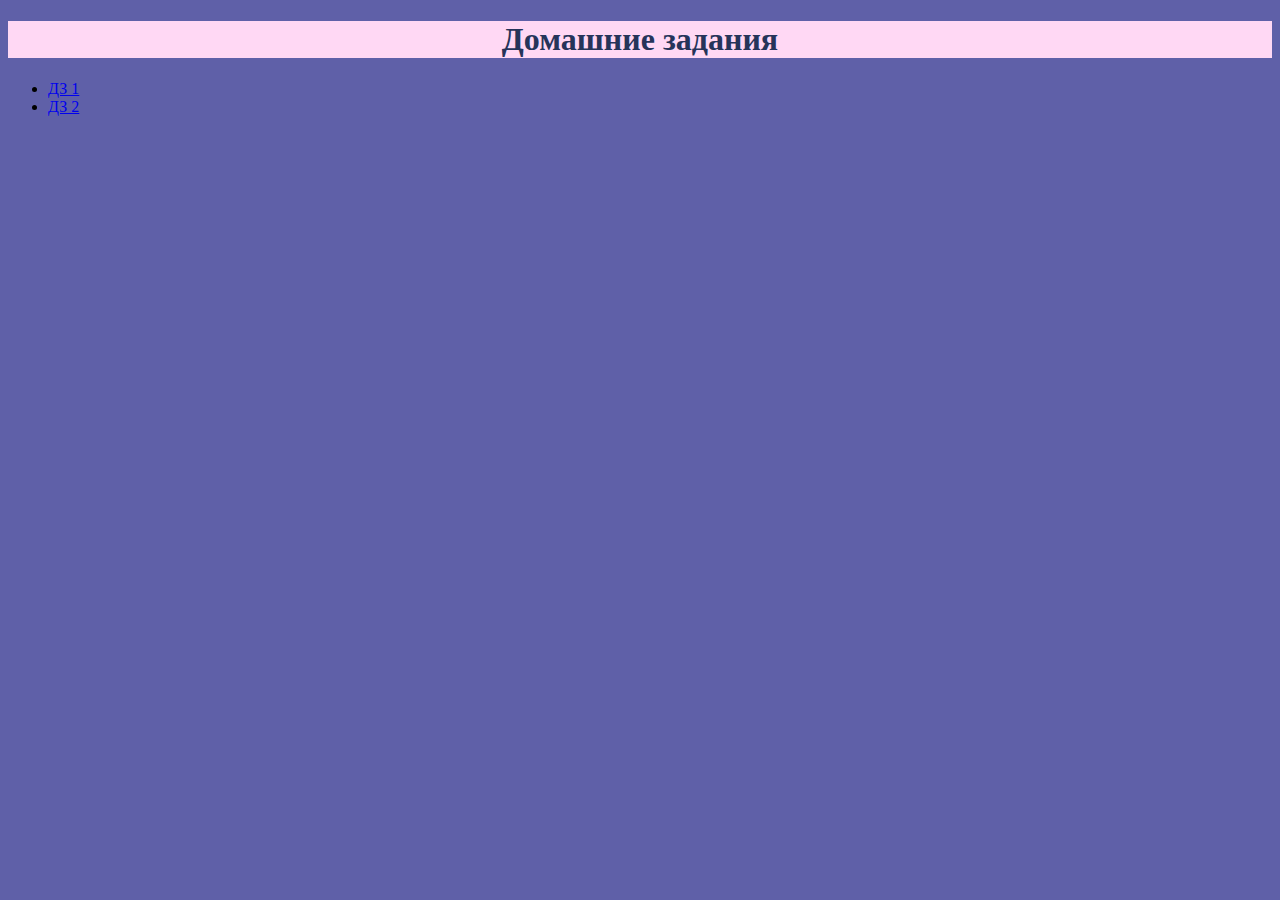
<file: index.html>
<!DOCTYPE html>
<html>
<head >
	<meta charset="utf-8">
	<meta name="viewport" content="width=device-width, initial-scale=1">
	<link href="stuff_style.css" rel="stylesheet">
	<title>JavaScript</title>
</head>
<body>
	<div class="header-bg">
		<header>
			<h1>Домашние задания</h1>
		</header>
	</div>
	<ul>
		<li><a href="hw1.html">ДЗ 1</a></li>
		<li><a href="hw2.html">ДЗ 2</a></li>
	</ul>
</body>
</html>
</file>
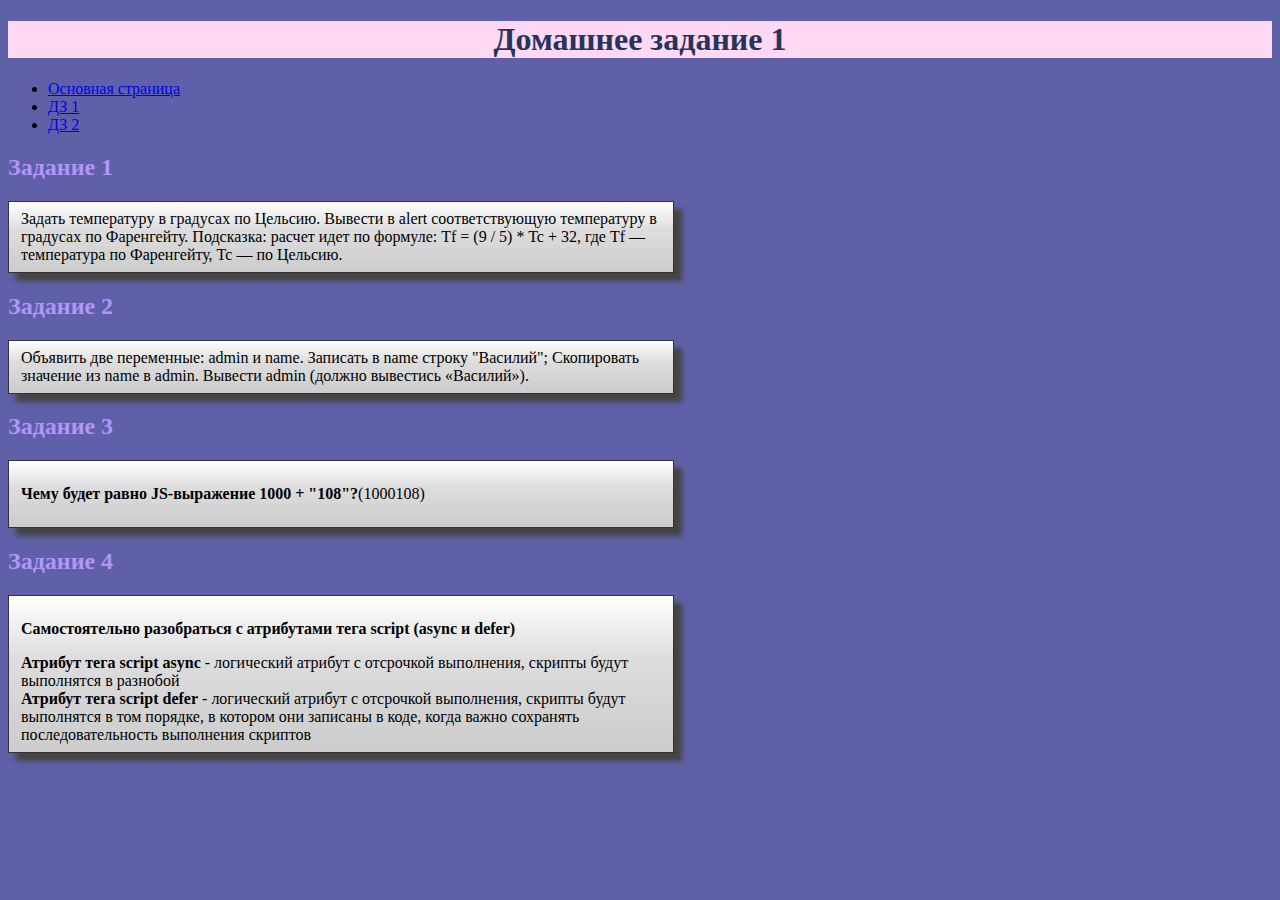
<file: hw1.html>
<!DOCTYPE html>
<html>
<head >
	<meta charset="utf-8">
	<meta name="viewport" content="width=device-width, initial-scale=1">
	<link href="stuff_style.css" rel="stylesheet">
	<script defer type="text/javascript" src="lesson_1.js"></script>
	<title>JavaScript</title>
</head>
<body>
	<div class="header-bg">
		<header>
			<h1>Домашнее задание 1</h1>
		</header>
	</div>
	<ul class="menu">
		<li><a href="index.html">Основная страница</a></li>
		<li><a href="hw1.html">ДЗ 1</a></li>
		<li><a href="hw2.html">ДЗ 2</a></li>
	</ul>
	<h2>Задание 1</h2>
	<div class="taskone">
		Задать температуру в градусах по Цельсию. 
		Вывести в alert соответствующую температуру в градусах по Фаренгейту. 
		Подсказка: расчет идет по формуле:
		Tf = (9 / 5) * Tc + 32, 
		где Tf — температура по Фаренгейту, Tc — по Цельсию.
	</div>

	<h2>Задание 2</h2>
	<div class="tasktwo">
		Объявить две переменные: admin и name. 
		Записать в name строку "Василий"; 
		Скопировать значение из name в admin. 
		Вывести admin (должно вывестись «Василий»).
	</div>

	<h2>Задание 3</h2>
	<div class="taskthree">
		<p><strong>Чему будет равно JS-выражение 1000 + "108"?</strong>(1000108)</p>
	</div>
	<h2>Задание 4</h2>
	<div class="taskfour">
		<p><strong>Самостоятельно разобраться с атрибутами тега script (async и defer)</strong></p>
		<div class="async_sc"><strong>Атрибут тега script async</strong> - логический атрибут с отсрочкой выполнения, 
		скрипты будут выполнятся в разнобой</div>
		<div class="defer_sc"><strong>Атрибут тега script defer</strong> - логический атрибут с отсрочкой выполнения, 
		скрипты будут выполнятся в том порядке, в котором они записаны в коде, 
		когда важно сохранять последовательность выполнения скриптов</div>

	</div>
</body>
</html>
</file>
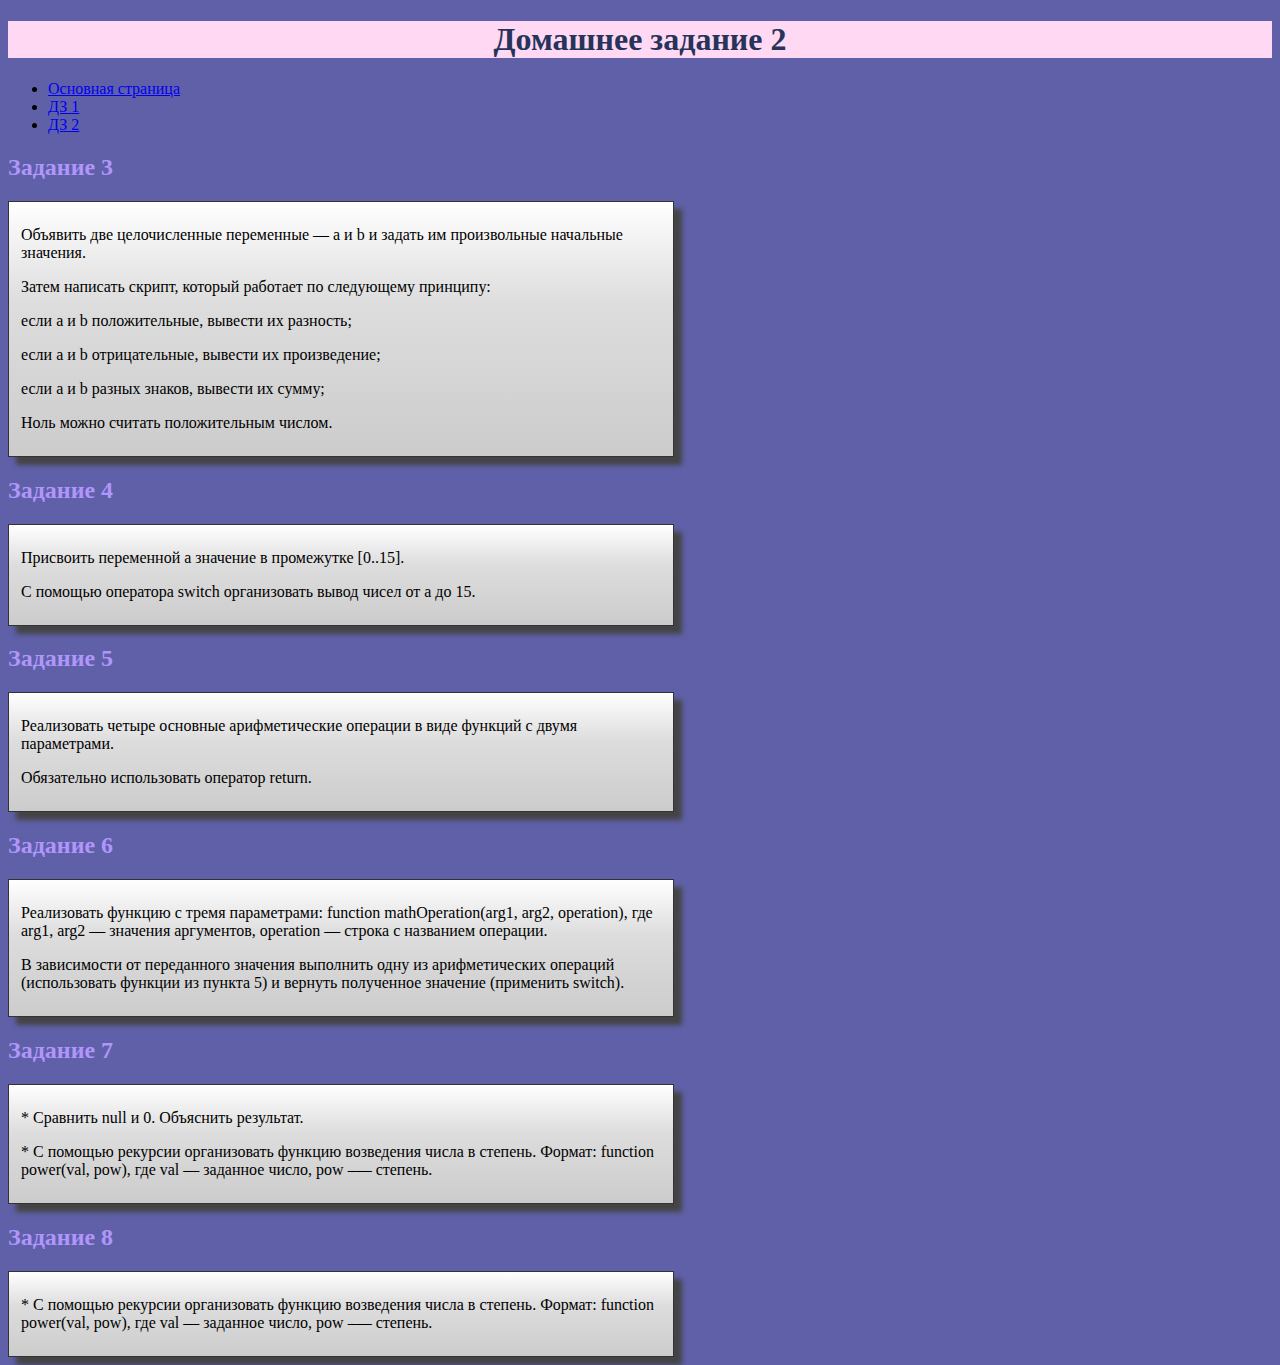
<file: hw2.html>
<!DOCTYPE html>
<html>
<head>
	<meta charset="utf-8">
	<meta name="viewport" content="width=device-width, initial-scale=1">
	<link href="stuff_style.css" rel="stylesheet">
	<script defer type="text/javascript" src="lesson_2.js"></script>
	<title>JavaScript</title>
</head>
<body>
	<div class="header-bg">
		<header>
			<h1>Домашнее задание 2</h1>
		</header>
	</div>
	<ul>
		<li><a href="index.html">Основная страница</a></li>
		<li><a href="hw1.html">ДЗ 1</a></li>
		<li><a href="hw2.html">ДЗ 2</a></li>
	</ul>
	<h2>Задание 3</h2>
	<div class="taskone">
	<p>Объявить две целочисленные переменные — a и b и задать им произвольные начальные значения.</p>
	<p>Затем написать скрипт, который работает по следующему принципу:</p>
	<p>если a и b положительные, вывести их разность;</p>
	<p>если а и b отрицательные, вывести их произведение;</p>
	<p>если а и b разных знаков, вывести их сумму;</p>
	<p>Ноль можно считать положительным числом.</p>
	</div>

	<h2>Задание 4</h2>
	<div class="taskone">
	<p>Присвоить переменной а значение в промежутке [0..15].</p>
	<p> С помощью оператора switch организовать вывод чисел от a до 15.</p>
	</div>

	<h2>Задание 5</h2>
	<div class="taskone">
	<p>Реализовать четыре основные арифметические операции в виде функций с двумя параметрами. </p>
	<p> Обязательно использовать оператор return.</p>
	</div>

	<h2>Задание 6</h2>
	<div class="taskone">
	<p>Реализовать функцию с тремя параметрами: function mathOperation(arg1, arg2, operation), где arg1, arg2 — значения аргументов, operation — строка с названием операции.</p>
	<p> В зависимости от переданного значения выполнить одну из арифметических операций (использовать функции из пункта 5) и вернуть полученное значение (применить switch).</p>
	</div>

	<h2>Задание 7</h2>
	<div class="taskone">
	<p>* Сравнить null и 0. Объяснить результат.</p>
	<p>* С помощью рекурсии организовать функцию возведения числа в степень. Формат: function power(val, pow), где val — заданное число, pow –— степень.</p>
	</div>

	<h2>Задание 8</h2>
	<div class="taskone">
	<p>* С помощью рекурсии организовать функцию возведения числа в степень. Формат: function power(val, pow), где val — заданное число, pow –— степень.</p>
	</div>
</body>
</html>
</file>
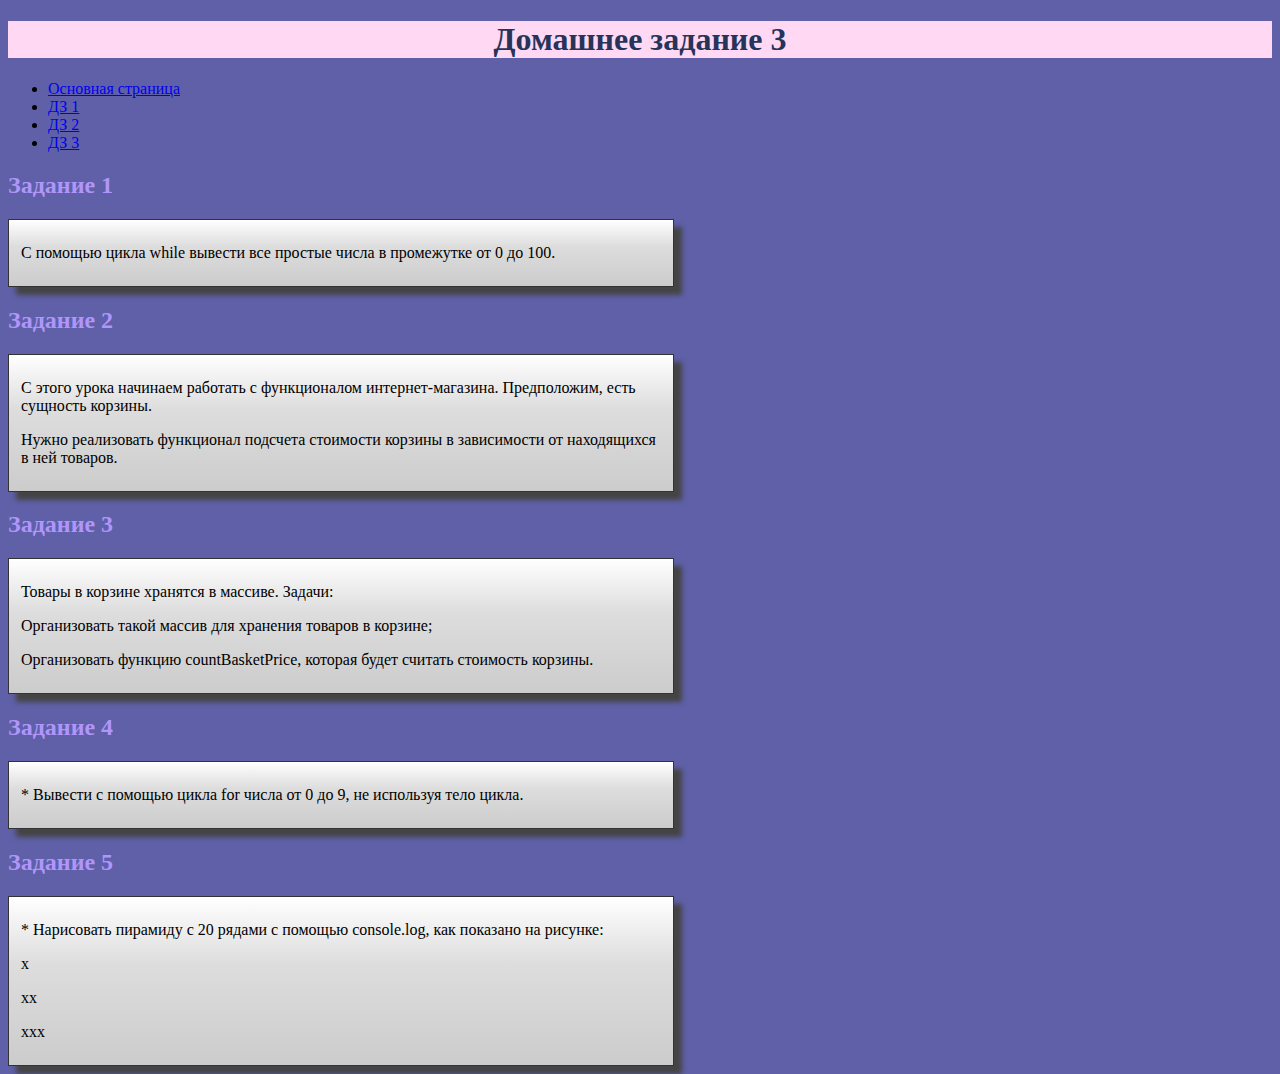
<file: hw3.html>
<!DOCTYPE html>
<html>
<head>
	<meta charset="utf-8">
	<meta name="viewport" content="width=device-width, initial-scale=1">
	<link href="stuff_style.css" rel="stylesheet">
	<script defer type="text/javascript" src="lesson_3.js"></script>
	<title>JavaScript</title>
</head>
<body>
	<div class="header-bg">
		<header>
			<h1>Домашнее задание 3</h1>
		</header>
	</div>
	<ul>
		<li><a href="index.html">Основная страница</a></li>
		<li><a href="hw1.html">ДЗ 1</a></li>
		<li><a href="hw2.html">ДЗ 2</a></li>
		<li><a href="hw3.html">ДЗ 3</a></li>
	</ul>
	<h2>Задание 1</h2>
	<div class="taskone">
	<p>С помощью цикла while вывести все простые числа в промежутке от 0 до 100.</p>
	</div>

	<h2>Задание 2</h2>
	<div class="tasktwo">
	<p>С этого урока начинаем работать с функционалом интернет-магазина. Предположим, есть сущность корзины. </p>
	<p> Нужно реализовать функционал подсчета стоимости корзины в зависимости от находящихся в ней товаров.</p>
	</div>

	<h2>Задание 3</h2>
	<div class="taskthree">
	<p>Товары в корзине хранятся в массиве. Задачи:</p>
	<p>Организовать такой массив для хранения товаров в корзине;</p>
	<p>Организовать функцию countBasketPrice, которая будет считать стоимость корзины.</p>
	</div>

	<h2>Задание 4</h2>
	<div class="taskone">
	<p>* Вывести с помощью цикла for числа от 0 до 9, не используя тело цикла.</p>
	</div>

	<h2>Задание 5</h2>
	<div class="taskone">
	<p> * Нарисовать пирамиду с 20 рядами с помощью console.log, как показано на рисунке:</p>
	<p>x</p>
	<p>xx</p>
	<p>xxx</p>
	</div>
</body>
</html>
</file>
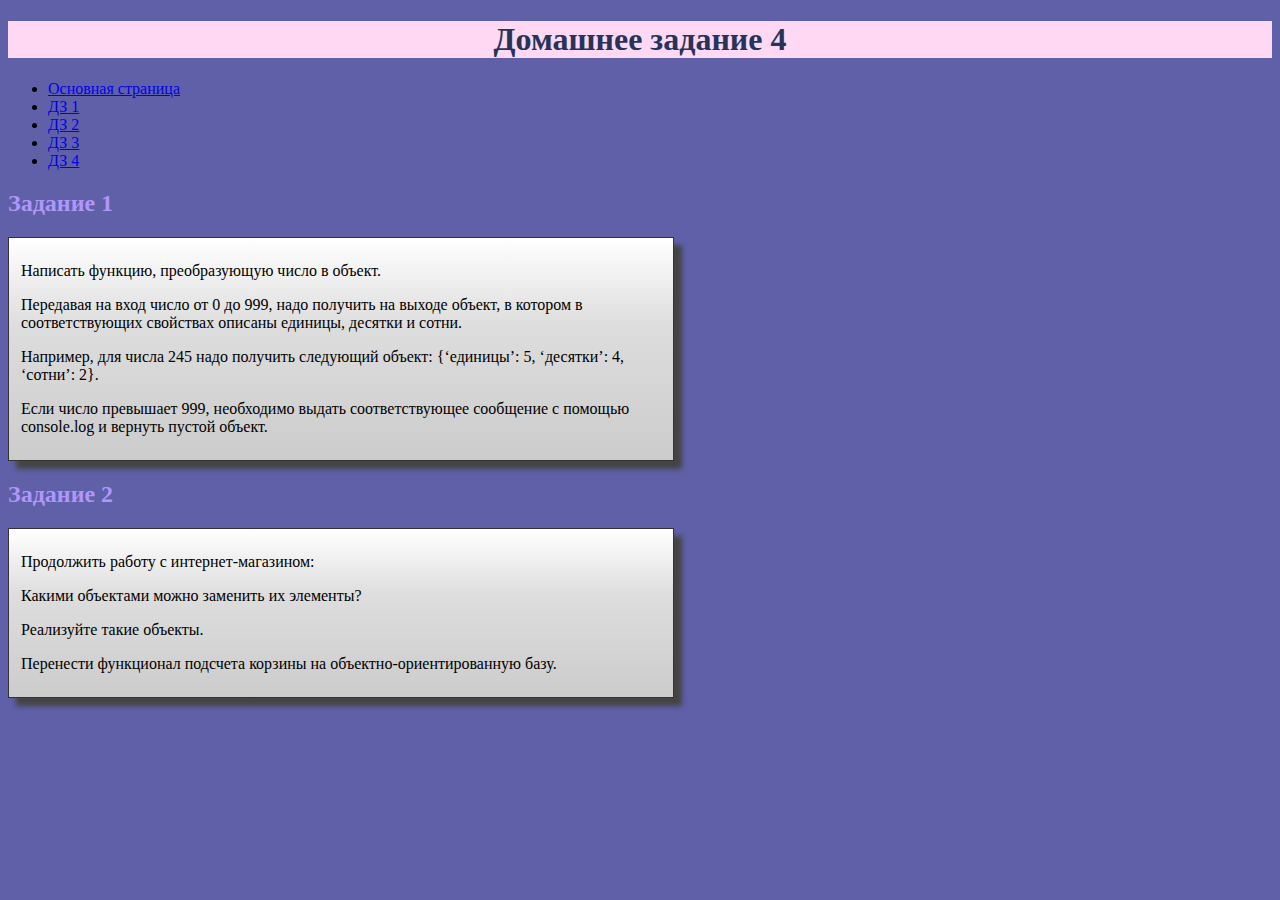
<file: hw4.html>
<!DOCTYPE html>
<html>
<head >
	<meta charset="utf-8">
	<meta name="viewport" content="width=device-width, initial-scale=1">
	<link href="stuff_style.css" rel="stylesheet">
	<script defer type="text/javascript" src="lesson_4.js"></script>
	<title>JavaScript</title>
</head>
<body>
	<div class="header-bg">
		<header>
			<h1>Домашнее задание 4</h1>
		</header>
	</div>
	<ul>
		<li><a href="index.html">Основная страница</a></li>
		<li><a href="hw1.html">ДЗ 1</a></li>
		<li><a href="hw2.html">ДЗ 2</a></li>
		<li><a href="hw3.html">ДЗ 3</a></li>
		<li><a href="hw4.html">ДЗ 4</a></li>
	</ul>
	<h2>Задание 1</h2>
	<div class="taskone">
		<p>Написать функцию, преобразующую число в объект. </p>
		<p>Передавая на вход число от 0 до 999, надо получить на выходе объект, в котором в соответствующих свойствах описаны единицы, десятки и сотни.</p>
		<p>Например, для числа 245 надо получить следующий объект: {‘единицы’: 5, ‘десятки’: 4, ‘сотни’: 2}.</p>
		<p>Если число превышает 999, необходимо выдать соответствующее сообщение с помощью console.log и вернуть пустой объект.</p>
	</div>
	<h2>Задание 2</h2>
	<div class="tasktwo">
		<p>Продолжить работу с интернет-магазином:</p>
		<p>Какими объектами можно заменить их элементы?</p>
		<p>Реализуйте такие объекты.</p>
		<p>Перенести функционал подсчета корзины на объектно-ориентированную базу.</p>
	</div>
</body>
</html>
</file>
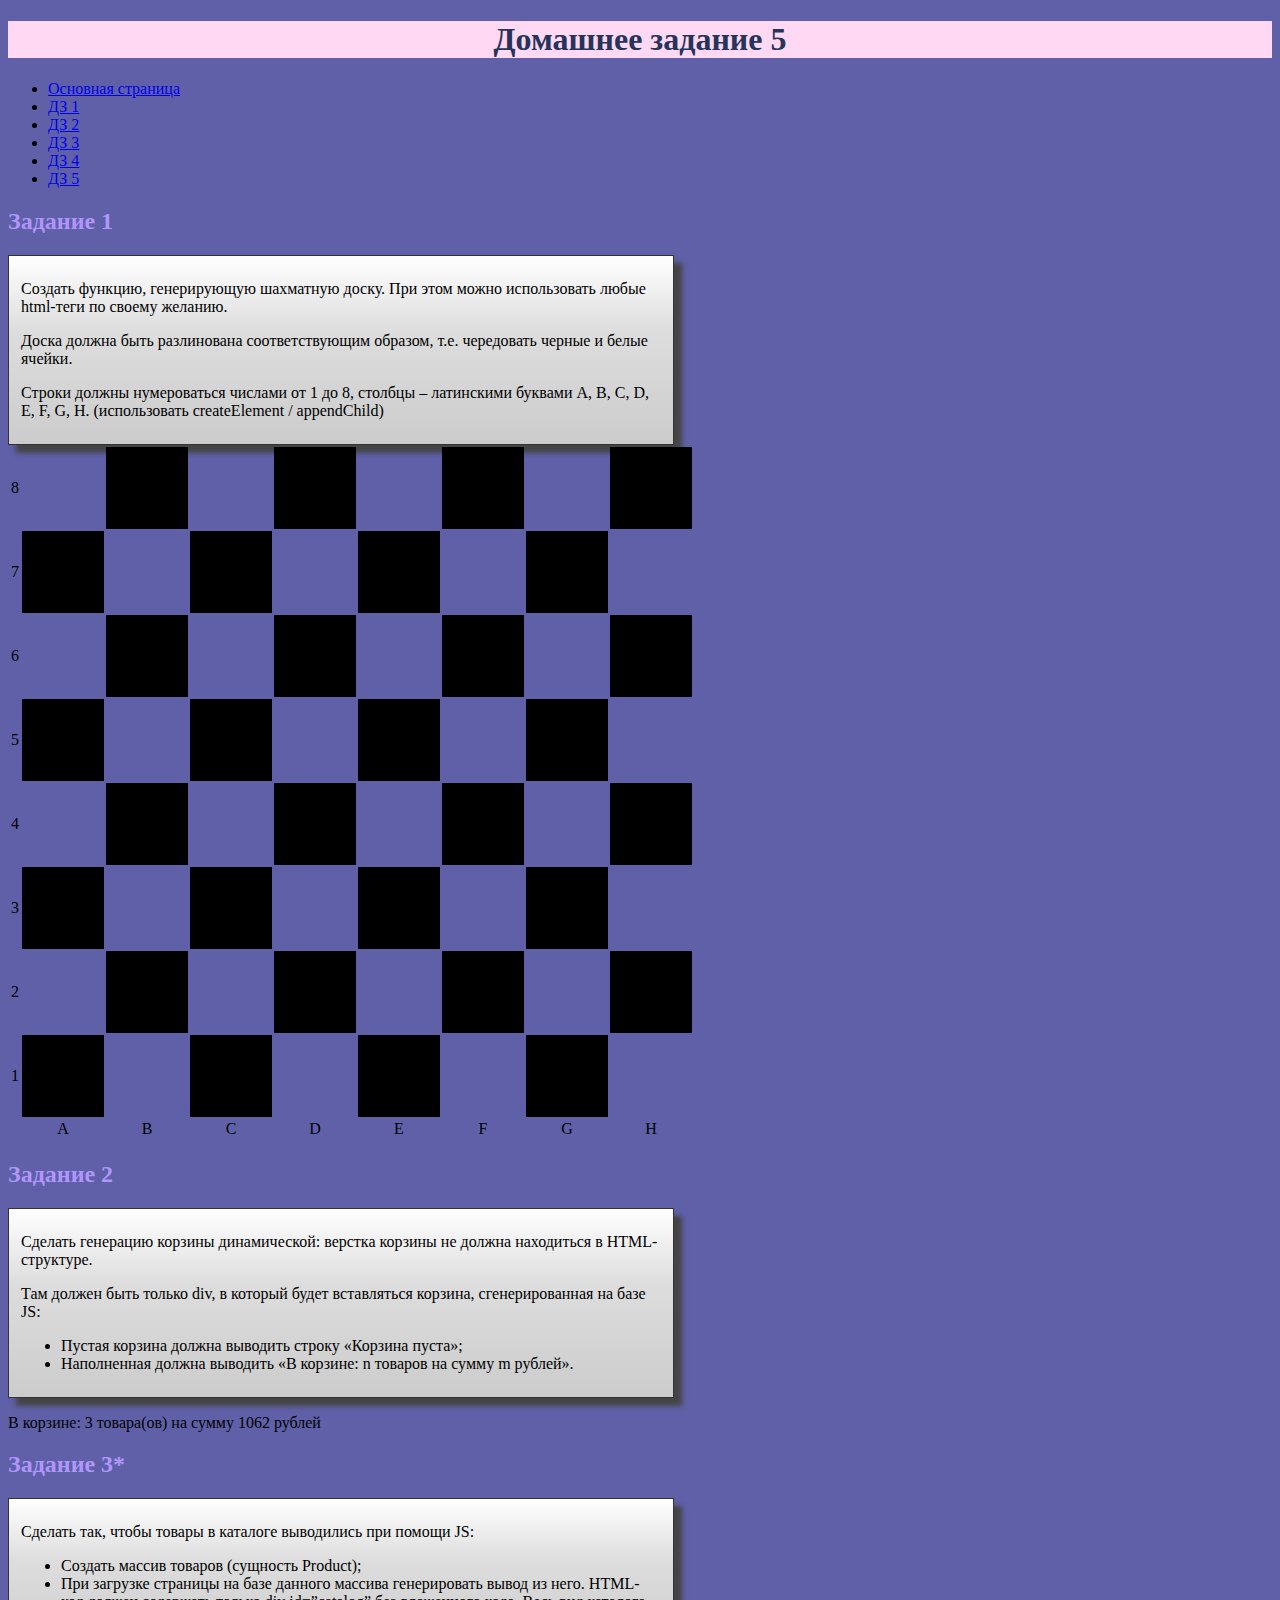
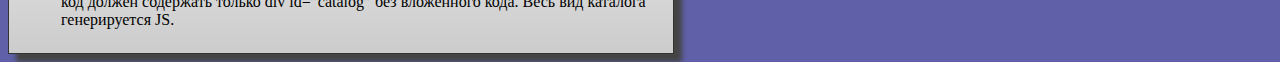
<file: hw5.html>
<!DOCTYPE html>
<html>
<head >
	<meta charset="utf-8">
	<meta name="viewport" content="width=device-width, initial-scale=1">
	<link href="stuff_style.css" rel="stylesheet">
	<script defer type="text/javascript" src="lesson_5.js" defer></script>
	<title>JavaScript</title>
</head>
<body>
	<div class="header-bg">
		<header>
			<h1>Домашнее задание 5</h1>
		</header>
	</div>
	<ul>
		<li><a href="index.html">Основная страница</a></li>
		<li><a href="hw1.html">ДЗ 1</a></li>
		<li><a href="hw2.html">ДЗ 2</a></li>
		<li><a href="hw3.html">ДЗ 3</a></li>
		<li><a href="hw4.html">ДЗ 4</a></li>
		<li><a href="hw5.html">ДЗ 5</a></li>
	</ul>
	<h2>Задание 1</h2>
	<div class="taskone">
		<p>Создать функцию, генерирующую шахматную доску. При этом можно использовать любые html-теги по своему желанию.</p>
		<p>Доска должна быть разлинована соответствующим образом, т.е. чередовать черные и белые ячейки.</p>
		<p>Строки должны нумероваться числами от 1 до 8, столбцы – латинскими буквами A, B, C, D, E, F, G, H. (использовать createElement / appendChild)</p>
	</div>

	<table id="field">
	</table>

	<h2>Задание 2</h2>
	<div class="tasktwo">
		<p>Сделать генерацию корзины динамической: верстка корзины не должна находиться в HTML-структуре. </p>
		<p>Там должен быть только div, в который будет вставляться корзина, сгенерированная на базе JS:</p>
		<ul>
		<li>Пустая корзина должна выводить строку «Корзина пуста»;</li>
		<li>Наполненная должна выводить «В корзине: n товаров на сумму m рублей».</li>
		</ul>
	</div>

	<div class="prodBasket">
	</div>

	<div id="catalog">
	</div>
	
	<h2>Задание 3*</h2>
	<div class="taskthree">
	<p>Сделать так, чтобы товары в каталоге выводились при помощи JS:</p>
	<ul>
		<li>Создать массив товаров (сущность Product);</li>
		<li>При загрузке страницы на базе данного массива генерировать вывод из него. HTML-код должен содержать только div id=”catalog” без вложенного кода. Весь вид каталога генерируется JS.</li>
	</ul>
	</div>

</body>
</html>
</file>
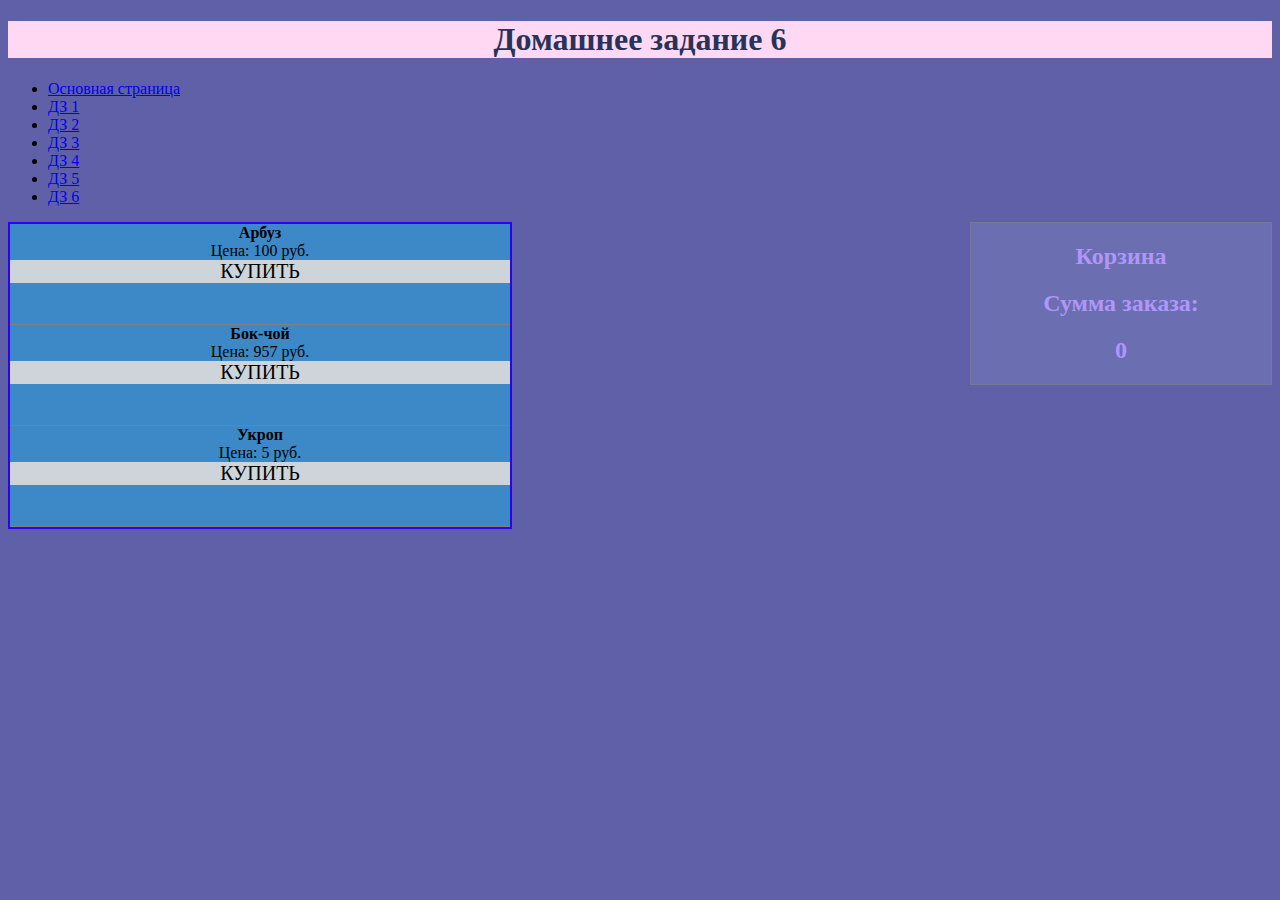
<file: hw6.html>
<!DOCTYPE html>
<html>
<head >
	<meta charset="utf-8">
	<meta name="viewport" content="width=device-width, initial-scale=1">
	<link href="stuff_style_6.css" rel="stylesheet">
	<script src="lesson_6_catalog.js" defer></script>
		<script src="lesson_6.js" defer></script>
	<title>JavaScript</title>
</head>
<body>
	<div class="header-bg">
		<header>
			<h1>Домашнее задание 6</h1>
		</header>
	</div>
	<ul>
		<li><a href="index.html">Основная страница</a></li>
		<li><a href="hw1.html">ДЗ 1</a></li>
		<li><a href="hw2.html">ДЗ 2</a></li>
		<li><a href="hw3.html">ДЗ 3</a></li>
		<li><a href="hw4.html">ДЗ 4</a></li>
		<li><a href="hw5.html">ДЗ 5</a></li>
		<li><a href="hw6.html">ДЗ 6</a></li>
	</ul>

	<div class="products" id="products">
		</div>

		<div class="basket" id="basket">
			<div class="upper">
				<h2>Корзина</h2>
			</div>

			<div class="bottom">
				<h2>Сумма заказа:</h2>
				<h2 id="sum">0</h2>
			</div>

		</div>
</body>
</html>
</file>
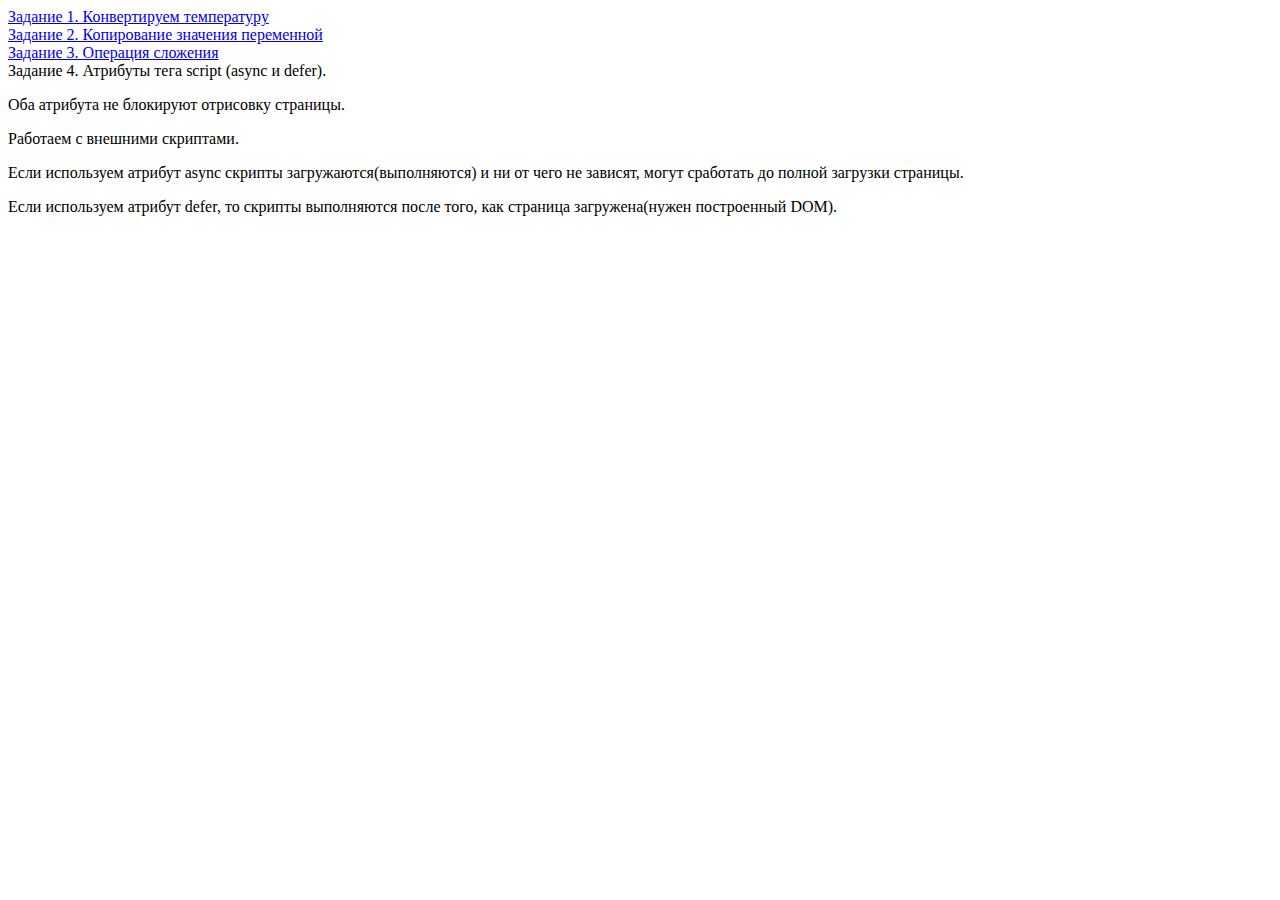
<file: lesson_1.html>
<!DOCTYPE html>
<html lang="en">
<head>
	<meta charset="UTF-8">
	<meta name="viewport" content="width=device-width, initial-scale=1.0">
	<title>Урок 1. Основы языка JavaScript</title>
		<script type="text/javascript">

		function convertTemp() {
				/*1. Задать температуру в градусах по Цельсию. 
				Вывести в alert соответствующую температуру в градусах по Фаренгейту. 
				Подсказка: расчёт идёт по формуле: Tf = (9 / 5) * Tc + 32, где Tf – температура по Фаренгейту, Tc – температура по Цельсию
				*/

				let Tc = +prompt('Задайте температуру в градусах по Цельсию:');
				let Tf = (9 / 5) * Tc + 32
				alert(Tf + ' F');
		}

		function fromNameToAdmin() {
				/* 2. Объявить две переменные: admin и name. 
				Записать в name строку "Василий"; Скопировать значение из name в admin. 
				
				alert(Вывести admin (должно вывестись «Василий»).*/

				let name = "Василий";
				let admin = name;
				alert('Admin = ' + admin);
		}

		function addVariables() {
				/* 3. Чему будет равно JS-выражение 1000 + "108"?*/

				let number = 1000;
				let type_number = typeof(number)
				let string = "108";
				let type_str = typeof(string)
				add = number + string
				alert(`Тип 1000 = ${type_number}, тип "108 = "${type_str}, результат сложения  1000 + "108" = ${add}`);
		}


	</script>
</head>
<body>
	<li><a href="#" onclick="convertTemp();">Задание 1. Конвертируем температуру</a></li>
	<li><a href="#" onclick="fromNameToAdmin();">Задание 2. Копирование значения переменной</a></li>
	<li><a href="#" onclick="addVariables();">Задание 3. Операция сложения</a></li>

	<div>
		<li><a>Задание 4. Атрибуты тега script (async и defer).</a></li>
		<p>Оба атрибута не блокируют отрисовку страницы.</p>
		<p>Работаем с внешними скриптами.</p>
		<p>Если используем атрибут async скрипты загружаются(выполняются) и ни от чего не зависят, могут сработать до полной загрузки страницы.</p>
		<p>Если используем атрибут defer, то скрипты выполняются после того, как страница загружена(нужен построенный DOM).</p>
	</div>

</body>
</html>
</file>
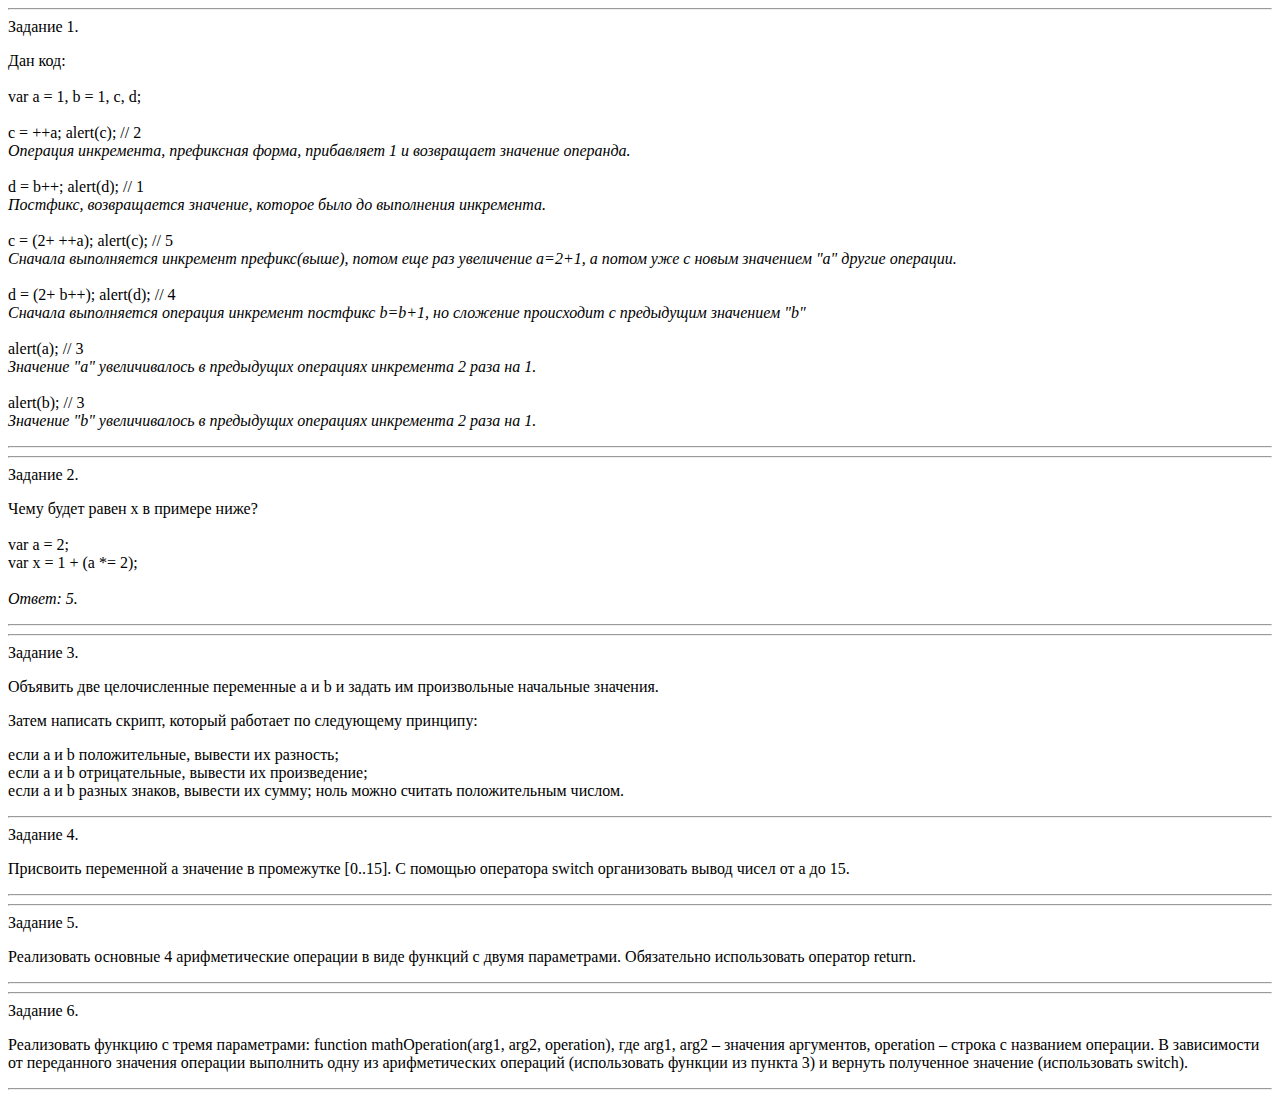
<file: lesson_2.html>
<!DOCTYPE html>
<html lang="en">
<head>
	<meta charset="UTF-8">
	<meta name="viewport" content="width=device-width, initial-scale=1.0">
	<title>Урок 2. Основные операторы JavaScript</title>
</head>
<body>
	<hr>

		<li><a>Задание 1.</a></li>

	<p>
		Дан код:
		<br>
		<br>var a = 1, b = 1, c, d;
		<br>
		<br>c = ++a; alert(c); // 2
		<br><i>Операция инкремента, префиксная форма, прибавляет 1 и возвращает значение операнда.</i>
		<br>
		<br>d = b++; alert(d); // 1
		<br><i>Постфикс, возвращается значение, которое было до выполнения инкремента.</i>
		<br>
		<br>c = (2+ ++a); alert(c);	// 5
		<br><i>Сначала выполняется инкремент префикс(выше), потом еще раз увеличение a=2+1, а потом уже с новым значением "a" другие операции.</i>
		<br>
		<br>d = (2+ b++); alert(d);	// 4
		<br><i>Сначала выполняется операция инкремент постфикс b=b+1, но сложение происходит с предыдущим значением "b"</i>
		<br>
		<br>alert(a); // 3
		<br><i>Значение "a" увеличивалось в предыдущих операциях инкремента 2 раза на 1.</i>
		<br>
		<br>alert(b); // 3
		<br><i>Значение "b" увеличивалось в предыдущих операциях инкремента 2 раза на 1.</i>
		<br>
	</p>

	<hr>

	<hr>
		<li><a>Задание 2.</a></li>

	<p>
		Чему будет равен x в примере ниже?
		<br>
		<br>var a = 2;
		<br>var x = 1 + (a *= 2);
		<br>
		<br><i>Ответ: 5.</i>
		<br>
	</p>
	<hr>

	<hr>
		<li><a>Задание 3.</a></li>

	<p>
		Объявить две целочисленные переменные a и b и задать им произвольные начальные значения. 
		<p>Затем написать скрипт, который работает по следующему принципу:</p>
		<li><a>если a и b положительные, вывести их разность;</a></li>
		<li><a>если а и b отрицательные, вывести их произведение;</a></li>
		<li><a>если а и b разных знаков, вывести их сумму; ноль можно считать положительным числом.</a></li>

		<script type="text/javascript">
			let a = 1;
			let b = 10;

			if (a > 0 && b > 0){
				sign = '-'
				result = a - b;
				alert(`Результат работы задачи №3:  ${a} ${sign} ${b}  = ${xresult}`);
			} else if (a < 0 && b < 0){
				sign = '*'
				result = a * b;
				alert(`Результат работы задачи №3:  ${a} ${sign} ${b}  = ${xresult}`);
			} else if (a > 0 && b < 0 || a < 0 && b > 0){
				sign = '+'
				result = a + b
				alert(`Результат работы задачи №3:  ${a} ${sign} ${b}  = ${xresult}`);
			}
		</script>
	</p>
	<hr>
		<li><a>Задание 4.</a></li>

	<p>
		Присвоить переменной а значение в промежутке [0..15]. С помощью оператора switch организовать вывод чисел от a до 15.
		
	</p>
		<script type="text/javascript">
			let a = 4;

			switch (a) {
				case 0:
					alert('0');
					break;
				case 1: 
					alert('1');
					break;
				case 2: 
					alert('2');
					break;
				case 3:
					alert('3');
					break;
				case 4:
					alert('4');
					break;
				case 5:
					alert('5');
					break;
				case 6:
					alert('6');
					break;
				case 7:
					alert('7');
					break;
				case 8:
					alert('8');
					break;
				case 9:
					alert('9');
					break;
				case 10:
					alert('10');
					break;
				case 11:
					alert('11');
					break;
				case 12:
					alert('12');
					break;
				case 13:
					alert('13');
					break;
				case 14:
					alert('14');
					break;
				case 15:
					alert('15');
					break;
			}
					
		</script>
	<hr>
	<hr>
		<li><a>Задание 5.</a></li>

	<p>
		Реализовать основные 4 арифметические операции в виде функций с двумя параметрами. Обязательно использовать оператор return.
		
		<script type="text/javascript">

		function plus(a, b) {
				return a + b
		}

		function minus(a, b) {
				return a - b
		}

		function multi(a, b) {
				return a * b
		}
		function div(a, b) {
				return a / b
		}
		</script>

	<hr>
	<hr>
		<li><a>Задание 6.</a></li>

	<p>
		Реализовать функцию с тремя параметрами: function mathOperation(arg1, arg2, operation),
		где arg1, arg2 – значения аргументов, operation – строка с названием операции. 
		В зависимости от переданного значения операции выполнить одну из арифметических
		операций (использовать функции из пункта 3) и вернуть полученное значение (использовать switch).

		<script type="text/javascript">

		function mathOperation(arg1, arg2, operation){
    		switch(operation){
       			case 'add':
           			return arg1 + arg2;
           			break;
       			case 'minus':
           			return arg1 - arg2;
            		break;
        		case 'div':
                    return arg1 / arg2;
            		break;
       			case 'multi':
           			return arg1 * arg2;
            		break;
   				}
		}

		</script>
	</p>
	<hr>

</body>
</html>
</file>
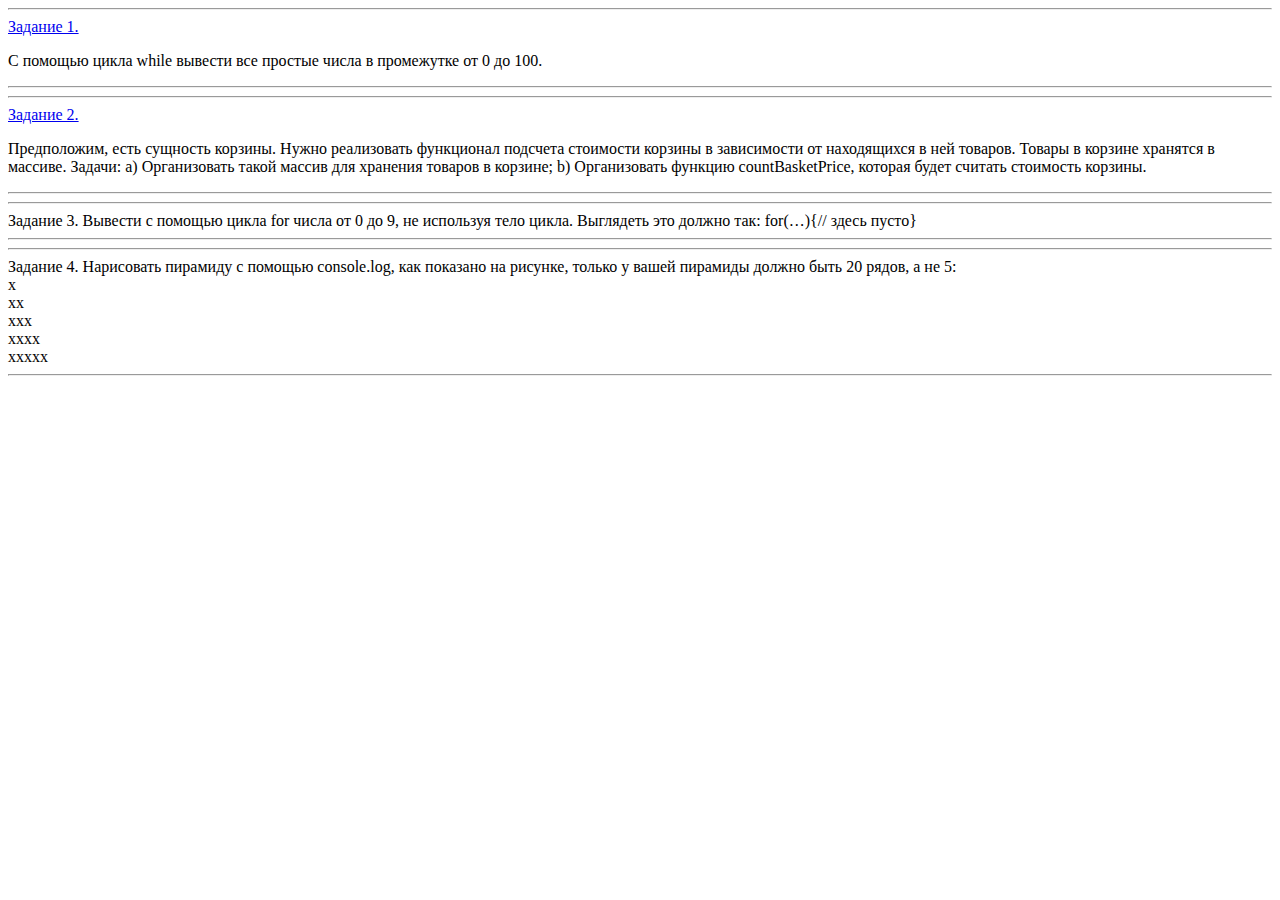
<file: lesson_3.html>
<!DOCTYPE html>
<html lang="en">
<head>
	<meta charset="UTF-8">
	<meta name="viewport" content="width=device-width, initial-scale=1.0">
	<title>Урок 1. Основы языка JavaScript</title>
		<script type="text/javascript">

		function simpleNum() {
			let n = 0;

			while (n <= 100) {
				let flag = true;

				for (let i = 2; i < n; i++) {
					if (n%i === 0) {
						flag = false;
						break;
					}
				}
				if (flag) {
					console.log(n);
				}
				n++;
			}
		}

        function countBasketPrice(basket) {
            let funBasketPrice = 0;
            for (let prod of basket){
                funBasketPrice += prod.price;
            }
            return funBasketPrice;
        }		

		</script>
</head>
<body>
	<hr>
	<div>
		<li><a href="#" onclick="simpleNum();">Задание 1.</a></li>
		<p>С помощью цикла while вывести все простые числа в промежутке от 0 до 100.</p>
	</div>
	<hr>

	<hr>
	<div>
		<li><a href="#" onclick="countBasketPrice()";>Задание 2.</a></li>
		<p>Предположим, есть сущность корзины. 
			Нужно реализовать функционал подсчета стоимости корзины в зависимости от находящихся в ней товаров. 
			Товары в корзине хранятся в массиве. 
			Задачи:
			a) Организовать такой массив для хранения товаров в корзине;
			b) Организовать функцию countBasketPrice, которая будет считать стоимость корзины.</p>

		<script type="text/javascript">

			let basket = [
			            {
			                product: "pen",
			                price: 10
			            },
			            {
			                product: "pencil",
			                price: 11
			            }
			        ];

        console.log("Стоимость корзины: " + countBasketPrice(basket) + " у.е.");

		</script>
	</div>
	<hr>

	<hr>
	<div>
		<li><a>Задание 3. Вывести с помощью цикла for числа от 0 до 9, не используя тело цикла. Выглядеть это должно так:
			for(…){// здесь пусто} </a></li>
		<script type="text/javascript">
			for (let i = 0; i < 10; console.log(i++)) {}
		</script>
	</div>
	<hr>

	<hr>
	<div>
		<li><a>Задание 4. Нарисовать пирамиду с помощью console.log, как показано на рисунке, только у вашей пирамиды должно быть 20 рядов, а не 5:
		<li><a>x</a></li>
		<li><a>xx</a></li>
		<li><a>xxx</a></li>
		<li><a>xxxx</a></li>
		<li><a>xxxxx</a></li>
		<script type="text/javascript">
			let row = 'x';
			for (let i = 0; i < 20; i++){
				console.log(row);
				row += 'x';
        	}
		</script>
	</div>
	<hr>

</body>
</html>
</file>
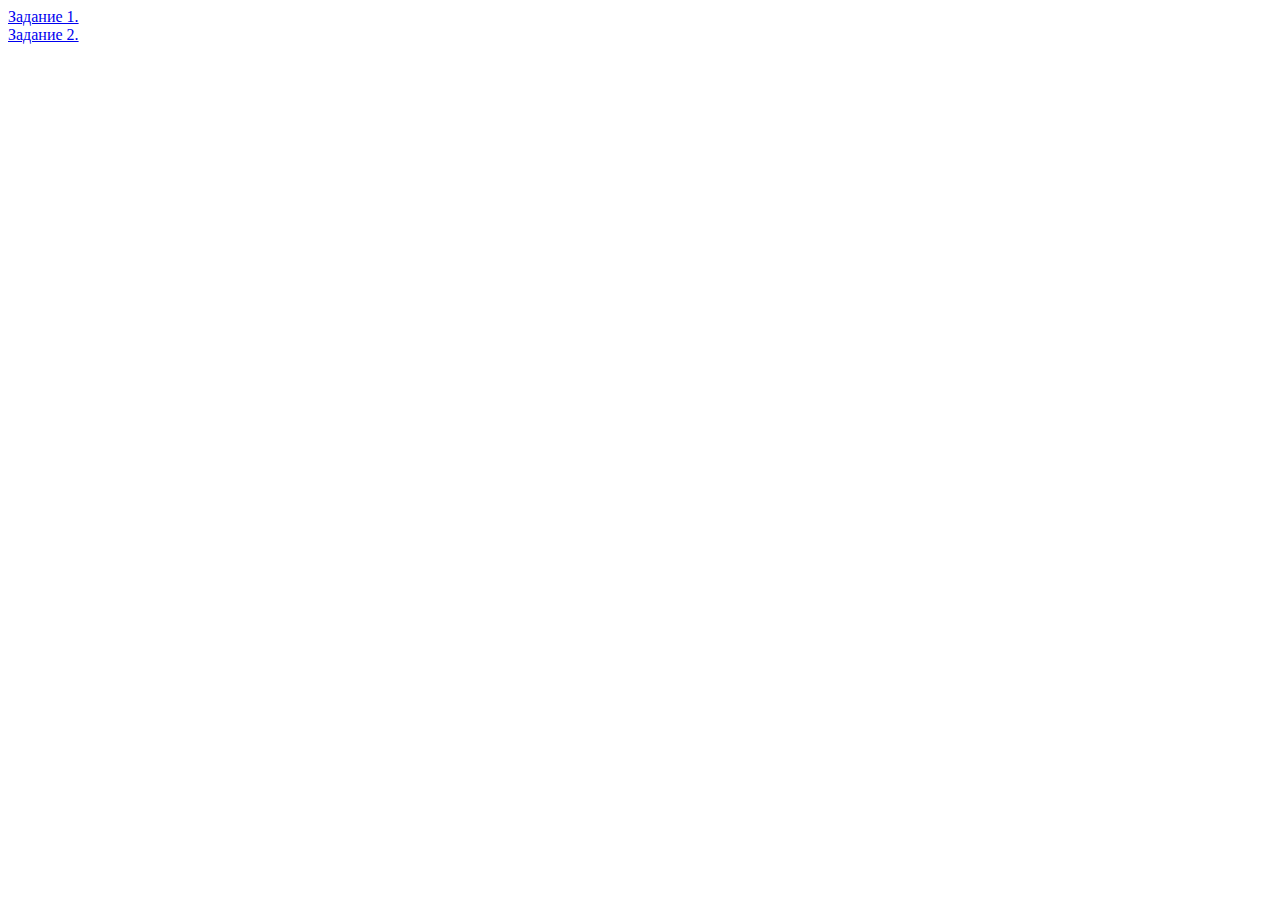
<file: lesson_4.html>
<!DOCTYPE html>
<html lang="en">
<head>
	<meta charset="UTF-8">
	<meta name="viewport" content="width=device-width, initial-scale=1.0">
	<title> Урок 4. Объекты в JavaScript </title>

	<script type="text/javascript">

	function convNumToObj() {
		var num = +prompt('Введите число: ');

		var digit = {
			hunderts: 0,
			tens: 0,
			units: 0
		};

		if (num < 0 || num > 999 || typeof num !== "number"){
			alert("Повторите попытку ввода, условия ввода не выполнены!");
		} else {
			digit.units = Math.floor(num % 10);
			digit.tens = Math.floor(num / 10 % 10);
			digit.hunderts = num / 100 % 10
		}

		console.log(digit);
	}

	</script>

	<!-- Первая часть задания 2-->

	<script>


        function countBasketPrice(basket) {
            let funBasketPrice = 0;

            for (let prod of basket){
            	funBasketPrice += prod.price;
            }

            return funBasketPrice;
        }
	
	</script>

</head>
<body>
	<li><a href="#" onclick="convNumToObj()";>Задание 1.</a></li>

	<!-- Написать функцию, преобразующую число в объект. Передавая на вход число от 0 до 999, мы должны получить на выходе объект, в котором в соответствующих свойствах описаны единицы, десятки и сотни. Например, для числа 245 мы должны получить следующий объект: {‘единицы’: 5, ‘десятки’: 4, ‘сотни’: 2}. Если число превышает 999, необходимо выдать соответствующее сообщение с помощью console.log и вернуть пустой объект.-->

	<li><a href="#" onclick="countBasketPrice()";>Задание 2.</a></li>

	<!-- Продолжить работу с интернет-магазином:
		В прошлом домашнем задании вы реализовали корзину на базе массивов. Какими объектами можно заменить их элементы?
		Реализуйте такие объекты.
		Перенести функционал подсчета корзины на объектно-ориентированную базу.-->

		<script type="text/javascript">

			class Product {
				init(name, price) {
					this.name = name;
					this.price = price;
				}

				addProdInBasket(basket, name, price) {
					basket.push({
						product: name,
						price: price
						});
				}

			}

			let product = new Product('modile', 15);

			let basket = [
			            {
			                product: "pen",
			                price: 10
			            },
			            {
			                product: "pencil",
			                price: 11
			            }
			        ];

			product.addProdInBasket(basket, 'paper', 9)


       		console.log("Стоимость корзины: " + countBasketPrice(basket) + " у.е.");

		</script>		


</body>
</html>
</file>
<file: stuff_style.css>
body {
	background-color: #5f60a8;
}

h1 {
	color: #26345a;
	text-align: center;
}

h2 {
	color: #b096fa;
	
}

.header-bg {
	background-color: #ffd8f4;
	margin-top: 0;
	padding: 40px 40px 40 px 40px;
}

.taskone, .tasktwo, .taskthree, .taskfour {
	width: 40em;
	border: 1px solid #333;
	box-shadow: 8px 8px 5px #444;
	padding: 8px 12px;
	background-image: linear-gradient(180deg, #fff, #ddd 40%, #ccc);
}
</file>
<file: stuff_style_6.css>
body {
	background-color: #5f60a8;
}

h1 {
	color: #26345a;
	text-align: center;
}

h2 {
	color: #b096fa;
	
}

.header-bg {
	background-color: #ffd8f4;
	margin-top: 0;
	padding: 40px 40px 40 px 40px;
}

.taskone, .tasktwo, .taskthree, .taskfour {
	width: 40em;
	border: 1px solid #333;
	box-shadow: 8px 8px 5px #444;
	padding: 8px 12px;
	background-image: linear-gradient(180deg, #fff, #ddd 40%, #ccc);
}

.main {
	min-width: 702px;
}

.products {
	float: left;
	min-width: 500px;
	min-height: 100px;
	background-color: rgba(0, 213, 255, 0.349);
	border: 2px solid rgb(45, 0, 248);
}

.product {
	min-height: 100px;
	border-bottom: 1px solid gray;
}

.product > div {
	text-align: center;
}

.product .name {
	font-size: 16px;
	font-weight: bold;
}

.product .discription {
	min-height: 40px;
}

.product .buyButton {
	font-size: 20px;
	background-color: rgb(205, 213, 218);
}

.product .buyButton:hover {
	background-color: rgb(30, 255, 0);
}

.basket {
	float: right;
	min-width: 300px;
	min-height: 100px;
	background-color: rgba(179, 192, 228, 0.151);
	border: 1px solid rgba(128, 128, 128, 0.575);
}

.buy {
	min-height: 20px;
	border-bottom: 1px solid gray;
	text-align: center;
	font-weight: bold;
}

.buy:nth-child(2) {
	border-top: 1px solid gray;
}

.basket h2 {
	text-align: center;
}
</file>
